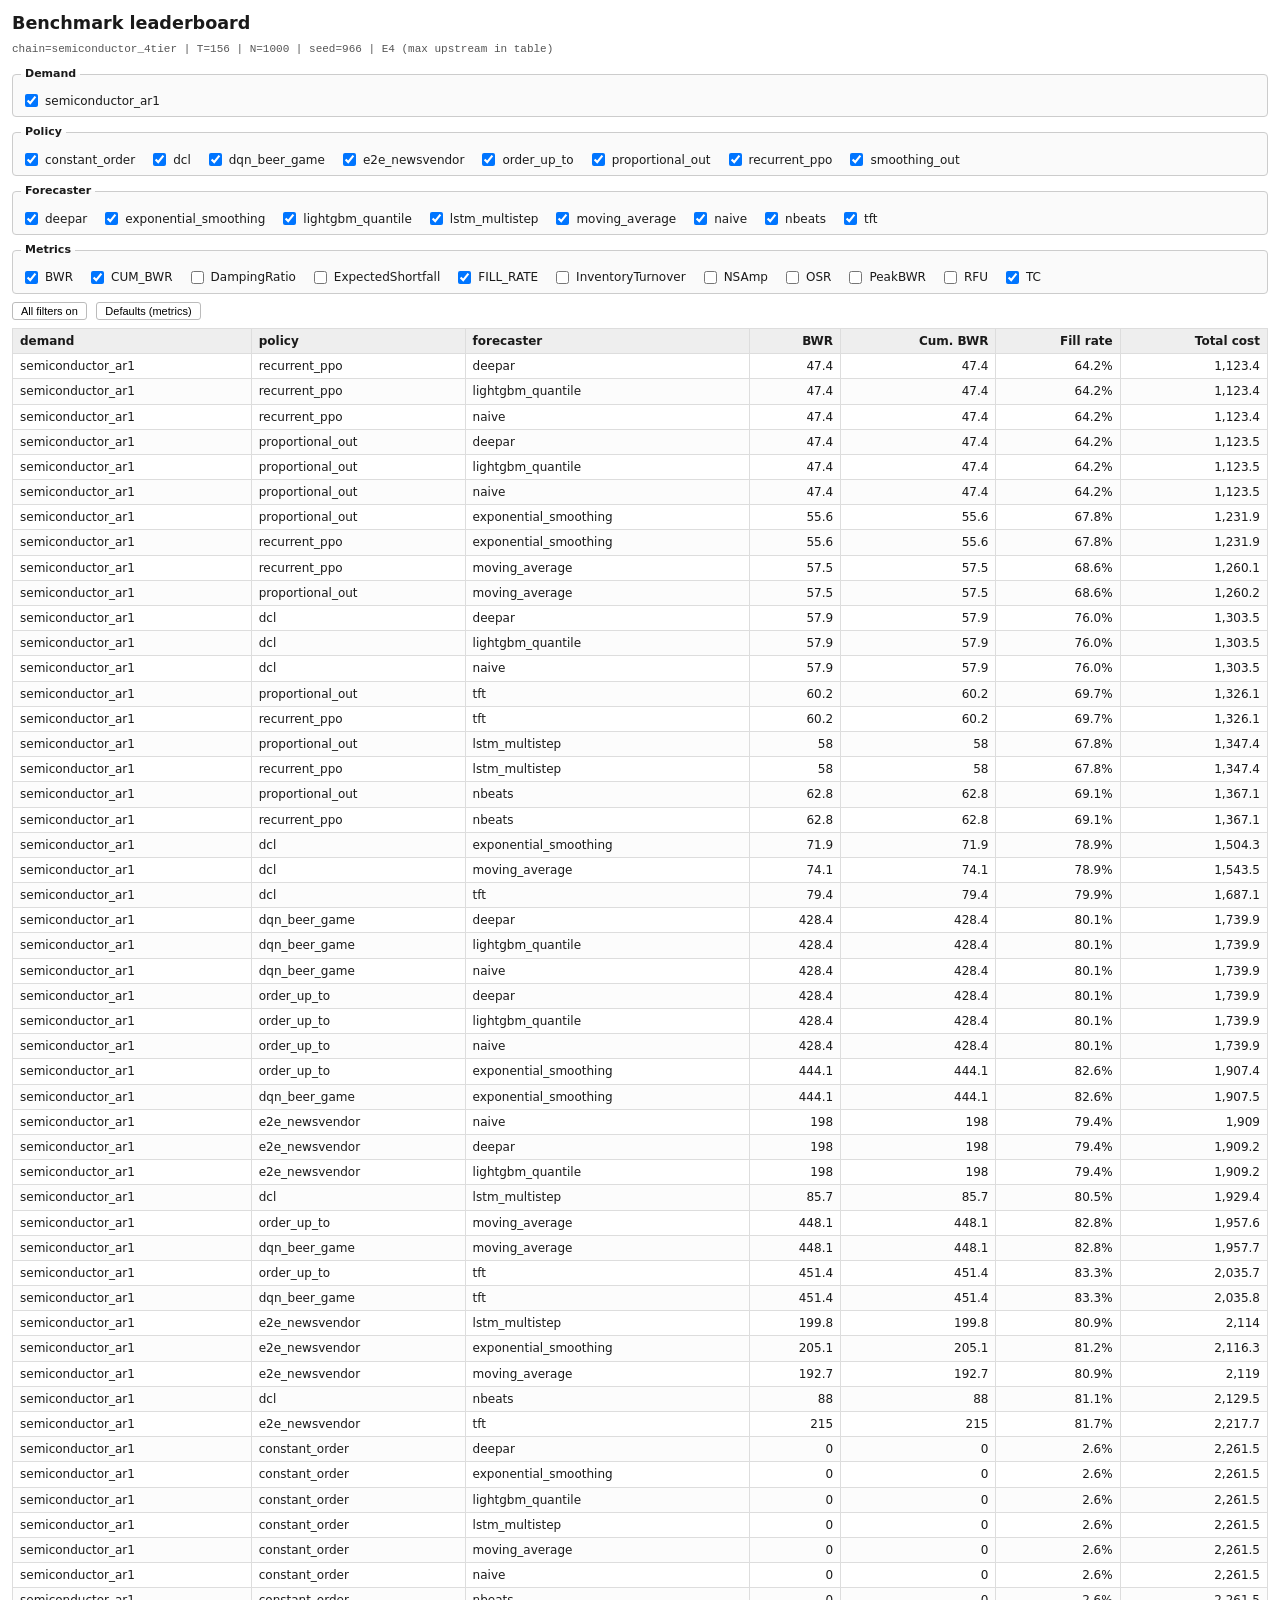
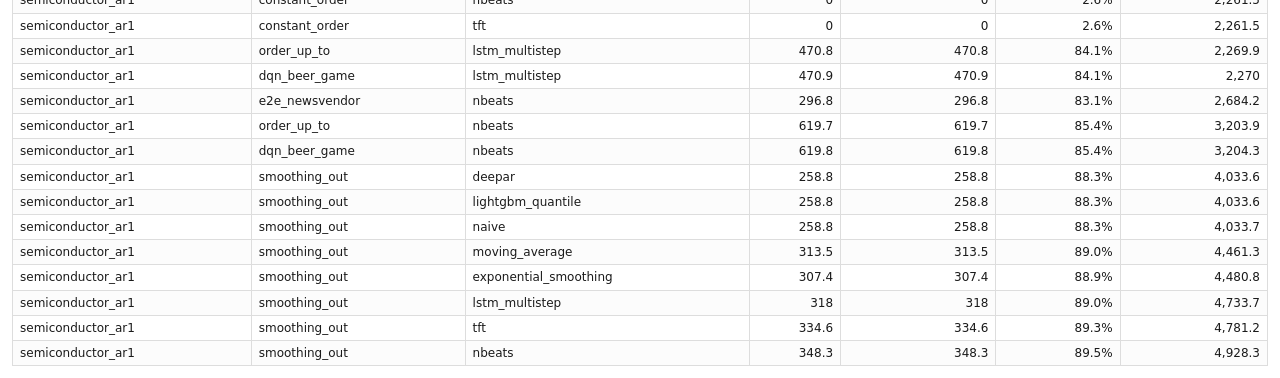
<file: leaderboard.html>
<!DOCTYPE html>
<html lang="en">
<head>
<meta charset="utf-8"/>
<meta name="viewport" content="width=device-width, initial-scale=1"/>
<title>Benchmark leaderboard</title>
<style>
body{font-family:system-ui,-apple-system,sans-serif;margin:12px;font-size:13px;color:#1a1a1a;line-height:1.35}
h1{font-size:1.1rem;margin:0 0 6px;font-weight:600}
.proto{font-family:ui-monospace,monospace;font-size:11px;color:#555;margin-bottom:10px}
fieldset{border:1px solid #ccc;border-radius:4px;margin:0 0 8px;padding:6px 8px;background:#fafafa}
legend{font-size:11px;font-weight:600;padding:0 4px}
.chkrow{display:flex;flex-wrap:wrap;gap:6px 14px;align-items:center;margin-top:4px}
.chkrow label{font-size:12px;white-space:nowrap;cursor:pointer;display:inline-flex;gap:4px;align-items:center}
table{border-collapse:collapse;width:100%;margin-top:8px;font-size:12px}
th,td{border:1px solid #ddd;padding:4px 7px}
th{background:#eee;text-align:left;cursor:pointer;user-select:none;font-weight:600}
td.num{text-align:right;font-variant-numeric:tabular-nums}
th.num,td.num{text-align:right}
tr:nth-child(even) td{background:#fcfcfc}
.hidden{display:none}
.toolbar{margin:6px 0;font-size:11px}
.toolbar button{font-size:11px;margin-right:6px;padding:2px 8px;cursor:pointer;border:1px solid #bbb;border-radius:3px;background:#fff}
</style>
</head>
<body>
<h1>Benchmark leaderboard</h1>
<div class="proto" id="proto"></div>

<fieldset><legend>Demand</legend><div class="chkrow" id="demands"></div></fieldset>
<fieldset><legend>Policy</legend><div class="chkrow" id="policies"></div></fieldset>
<fieldset><legend>Forecaster</legend><div class="chkrow" id="forecasters"></div></fieldset>
<fieldset><legend>Metrics</legend><div class="chkrow" id="metrics"></div></fieldset>

<div class="toolbar">
<button type="button" id="btn-all">All filters on</button>
<button type="button" id="btn-def">Defaults (metrics)</button>
</div>

<table id="tbl">
<thead><tr id="headrow"></tr></thead>
<tbody id="body"></tbody>
</table>

<script id="lb-data" type="application/json">{"rows":[{"demand":"semiconductor_ar1","policy":"constant_order","forecaster":"deepar","BWR":0.0,"CUM_BWR":0.0,"DampingRatio":null,"ExpectedShortfall":49.506578947368425,"FILL_RATE":0.02564102564102565,"InventoryTurnover":1396.4298279335476,"NSAmp":17.417073465105247,"OSR":0.0,"PeakBWR":0.0,"RFU":0.0,"TC":2261.5295318444732},{"demand":"semiconductor_ar1","policy":"constant_order","forecaster":"exponential_smoothing","BWR":0.0,"CUM_BWR":0.0,"DampingRatio":null,"ExpectedShortfall":49.506578947368425,"FILL_RATE":0.02564102564102565,"InventoryTurnover":1396.4298279335476,"NSAmp":17.417073465105247,"OSR":0.0,"PeakBWR":0.0,"RFU":0.0,"TC":2261.5295318444732},{"demand":"semiconductor_ar1","policy":"constant_order","forecaster":"lightgbm_quantile","BWR":0.0,"CUM_BWR":0.0,"DampingRatio":null,"ExpectedShortfall":49.506578947368425,"FILL_RATE":0.02564102564102565,"InventoryTurnover":1396.4298279335476,"NSAmp":17.417073465105247,"OSR":0.0,"PeakBWR":0.0,"RFU":0.0,"TC":2261.5295318444732},{"demand":"semiconductor_ar1","policy":"constant_order","forecaster":"lstm_multistep","BWR":0.0,"CUM_BWR":0.0,"DampingRatio":null,"ExpectedShortfall":49.506578947368425,"FILL_RATE":0.02564102564102565,"InventoryTurnover":1396.4298279335476,"NSAmp":17.417073465105247,"OSR":0.0,"PeakBWR":0.0,"RFU":0.0,"TC":2261.5295318444732},{"demand":"semiconductor_ar1","policy":"constant_order","forecaster":"moving_average","BWR":0.0,"CUM_BWR":0.0,"DampingRatio":null,"ExpectedShortfall":49.506578947368425,"FILL_RATE":0.02564102564102565,"InventoryTurnover":1396.4298279335476,"NSAmp":17.417073465105247,"OSR":0.0,"PeakBWR":0.0,"RFU":0.0,"TC":2261.5295318444732},{"demand":"semiconductor_ar1","policy":"constant_order","forecaster":"naive","BWR":0.0,"CUM_BWR":0.0,"DampingRatio":null,"ExpectedShortfall":49.506578947368425,"FILL_RATE":0.02564102564102565,"InventoryTurnover":1396.4298279335476,"NSAmp":17.417073465105247,"OSR":0.0,"PeakBWR":0.0,"RFU":0.0,"TC":2261.5295318444732},{"demand":"semiconductor_ar1","policy":"constant_order","forecaster":"nbeats","BWR":0.0,"CUM_BWR":0.0,"DampingRatio":null,"ExpectedShortfall":49.506578947368425,"FILL_RATE":0.02564102564102565,"InventoryTurnover":1396.4298279335476,"NSAmp":17.417073465105247,"OSR":0.0,"PeakBWR":0.0,"RFU":0.0,"TC":2261.5295318444732},{"demand":"semiconductor_ar1","policy":"constant_order","forecaster":"tft","BWR":0.0,"CUM_BWR":0.0,"DampingRatio":null,"ExpectedShortfall":49.506578947368425,"FILL_RATE":0.02564102564102565,"InventoryTurnover":1396.4298279335476,"NSAmp":17.417073465105247,"OSR":0.0,"PeakBWR":0.0,"RFU":0.0,"TC":2261.5295318444732},{"demand":"semiconductor_ar1","policy":"dcl","forecaster":"deepar","BWR":57.88367329343759,"CUM_BWR":57.88367329343759,"DampingRatio":null,"ExpectedShortfall":57.76204594934059,"FILL_RATE":0.7600576923076923,"InventoryTurnover":8.800821445680052,"NSAmp":1093.2480405089673,"OSR":17.276281583728377,"PeakBWR":718.5121279007961,"RFU":39.31666031686685,"TC":1303.4753727787115},{"demand":"semiconductor_ar1","policy":"dcl","forecaster":"exponential_smoothing","BWR":71.91229521971178,"CUM_BWR":71.91229521971178,"DampingRatio":null,"ExpectedShortfall":65.31359987746372,"FILL_RATE":0.7886923076923076,"InventoryTurnover":6.727471242866396,"NSAmp":1469.7571249117238,"OSR":23.16469876954894,"PeakBWR":803.432666366005,"RFU":47.15474918890786,"TC":1504.3029640780398},{"demand":"semiconductor_ar1","policy":"dcl","forecaster":"lightgbm_quantile","BWR":57.88367329343759,"CUM_BWR":57.88367329343759,"DampingRatio":null,"ExpectedShortfall":57.76204594934059,"FILL_RATE":0.7600576923076923,"InventoryTurnover":8.800821445680052,"NSAmp":1093.2480405089673,"OSR":17.276281583728377,"PeakBWR":718.5121279007961,"RFU":39.31666031686685,"TC":1303.4753727787115},{"demand":"semiconductor_ar1","policy":"dcl","forecaster":"lstm_multistep","BWR":85.67360791594032,"CUM_BWR":85.67360791594032,"DampingRatio":null,"ExpectedShortfall":76.85312649718361,"FILL_RATE":0.8054294871794873,"InventoryTurnover":4.7704180106766705,"NSAmp":2617.46883801426,"OSR":31.092031485694555,"PeakBWR":953.2223439360372,"RFU":55.11001681348983,"TC":1929.426763996134},{"demand":"semiconductor_ar1","policy":"dcl","forecaster":"moving_average","BWR":74.12233088352015,"CUM_BWR":74.12233088352015,"DampingRatio":null,"ExpectedShortfall":67.67262054333426,"FILL_RATE":0.7888846153846155,"InventoryTurnover":6.612738736489633,"NSAmp":1534.4058796505835,"OSR":22.87850316973815,"PeakBWR":821.2423576183133,"RFU":47.72869417130267,"TC":1543.5306546780118},{"demand":"semiconductor_ar1","policy":"dcl","forecaster":"naive","BWR":57.88367329343759,"CUM_BWR":57.88367329343759,"DampingRatio":null,"ExpectedShortfall":57.76204594934059,"FILL_RATE":0.7600576923076923,"InventoryTurnover":8.800821445680052,"NSAmp":1093.2480405089673,"OSR":17.276281583728377,"PeakBWR":718.5121279007961,"RFU":39.31666031686685,"TC":1303.4753727787115},{"demand":"semiconductor_ar1","policy":"dcl","forecaster":"nbeats","BWR":87.95586528065068,"CUM_BWR":87.95586528065068,"DampingRatio":null,"ExpectedShortfall":91.35564336520194,"FILL_RATE":0.8111025641025642,"InventoryTurnover":4.387103976279381,"NSAmp":3300.73595430997,"OSR":25.76122638957566,"PeakBWR":1076.710820231989,"RFU":55.00629070404737,"TC":2129.5258053879684},{"demand":"semiconductor_ar1","policy":"dcl","forecaster":"tft","BWR":79.37787128649815,"CUM_BWR":79.37787128649815,"DampingRatio":null,"ExpectedShortfall":71.43771252528059,"FILL_RATE":0.79875,"InventoryTurnover":5.735407801008734,"NSAmp":1932.5430948035423,"OSR":24.742420148647124,"PeakBWR":898.5935013231225,"RFU":50.76588960490612,"TC":1687.0959289810662},{"demand":"semiconductor_ar1","policy":"dqn_beer_game","forecaster":"deepar","BWR":428.4204733486095,"CUM_BWR":428.4204733486095,"DampingRatio":null,"ExpectedShortfall":62.67281018077882,"FILL_RATE":0.8010641025641025,"InventoryTurnover":4.874791746457263,"NSAmp":3199.8131388399993,"OSR":759.7483324134333,"PeakBWR":12706.171360084292,"RFU":428.8910334006587,"TC":1739.9145133277157},{"demand":"semiconductor_ar1","policy":"dqn_beer_game","forecaster":"exponential_smoothing","BWR":444.13414725428845,"CUM_BWR":444.13414725428845,"DampingRatio":null,"ExpectedShortfall":71.12190409849195,"FILL_RATE":0.8260512820512821,"InventoryTurnover":4.260400136557293,"NSAmp":3190.2632965698604,"OSR":766.7322993340377,"PeakBWR":12705.841931064524,"RFU":437.8025645580229,"TC":1907.47950748483},{"demand":"semiconductor_ar1","policy":"dqn_beer_game","forecaster":"lightgbm_quantile","BWR":428.4204733486095,"CUM_BWR":428.4204733486095,"DampingRatio":null,"ExpectedShortfall":62.67281018077882,"FILL_RATE":0.8010641025641025,"InventoryTurnover":4.874791746457263,"NSAmp":3199.8131388399993,"OSR":759.7483324134333,"PeakBWR":12706.171360084292,"RFU":428.8910334006587,"TC":1739.9145133277157},{"demand":"semiconductor_ar1","policy":"dqn_beer_game","forecaster":"lstm_multistep","BWR":470.85156636626897,"CUM_BWR":470.85156636626897,"DampingRatio":null,"ExpectedShortfall":83.95127674894142,"FILL_RATE":0.8414615384615385,"InventoryTurnover":3.487617489692487,"NSAmp":3704.0084894983866,"OSR":788.8728780943068,"PeakBWR":12707.032952600575,"RFU":450.8287388584757,"TC":2269.976175141233},{"demand":"semiconductor_ar1","policy":"dqn_beer_game","forecaster":"moving_average","BWR":448.11493848930763,"CUM_BWR":448.11493848930763,"DampingRatio":null,"ExpectedShortfall":73.38318382874897,"FILL_RATE":0.827647435897436,"InventoryTurnover":4.148877424382541,"NSAmp":3258.738068524143,"OSR":767.2078004833255,"PeakBWR":12705.853149875133,"RFU":438.9790270204994,"TC":1957.6522302325247},{"demand":"semiconductor_ar1","policy":"dqn_beer_game","forecaster":"naive","BWR":428.4204733486095,"CUM_BWR":428.4204733486095,"DampingRatio":null,"ExpectedShortfall":62.67281018077882,"FILL_RATE":0.8010641025641025,"InventoryTurnover":4.874791746457263,"NSAmp":3199.8131388399993,"OSR":759.7483324134333,"PeakBWR":12706.171360084292,"RFU":428.8910334006587,"TC":1739.9145133277157},{"demand":"semiconductor_ar1","policy":"dqn_beer_game","forecaster":"nbeats","BWR":619.81359025924,"CUM_BWR":619.81359025924,"DampingRatio":null,"ExpectedShortfall":118.56305030790335,"FILL_RATE":0.8544102564102564,"InventoryTurnover":3.0896037509413374,"NSAmp":9619.466951731874,"OSR":1003.4006081908615,"PeakBWR":17982.943274834557,"RFU":528.9278852412194,"TC":3204.345334641935},{"demand":"semiconductor_ar1","policy":"dqn_beer_game","forecaster":"tft","BWR":451.39847904941394,"CUM_BWR":451.39847904941394,"DampingRatio":null,"ExpectedShortfall":77.99505967863213,"FILL_RATE":0.833173076923077,"InventoryTurnover":3.993190401515766,"NSAmp":3365.655997470535,"OSR":767.6322644781503,"PeakBWR":12741.296777704258,"RFU":442.5219688669217,"TC":2035.8159555209286},{"demand":"semiconductor_ar1","policy":"e2e_newsvendor","forecaster":"deepar","BWR":198.04513062826834,"CUM_BWR":198.04513062826834,"DampingRatio":null,"ExpectedShortfall":89.61235586490437,"FILL_RATE":0.7941794871794872,"InventoryTurnover":5.533283807409545,"NSAmp":2875.141681449072,"OSR":199.88094977138832,"PeakBWR":5310.967961397016,"RFU":182.67731235583884,"TC":1909.1948604807812},{"demand":"semiconductor_ar1","policy":"e2e_newsvendor","forecaster":"exponential_smoothing","BWR":205.12760696774413,"CUM_BWR":205.12760696774413,"DampingRatio":null,"ExpectedShortfall":102.72767654086844,"FILL_RATE":0.8121602564102564,"InventoryTurnover":4.8274402799459715,"NSAmp":3107.6397045194785,"OSR":193.32945757419125,"PeakBWR":5076.088717148861,"RFU":182.38643083662086,"TC":2116.261121144959},{"demand":"semiconductor_ar1","policy":"e2e_newsvendor","forecaster":"lightgbm_quantile","BWR":198.04513062826834,"CUM_BWR":198.04513062826834,"DampingRatio":null,"ExpectedShortfall":89.61235586490437,"FILL_RATE":0.7941794871794872,"InventoryTurnover":5.533283807409545,"NSAmp":2875.141681449072,"OSR":199.88094977138832,"PeakBWR":5310.967961397016,"RFU":182.67731235583884,"TC":1909.1948604807812},{"demand":"semiconductor_ar1","policy":"e2e_newsvendor","forecaster":"lstm_multistep","BWR":199.79969787777898,"CUM_BWR":199.79969787777898,"DampingRatio":null,"ExpectedShortfall":100.37979585643141,"FILL_RATE":0.8086794871794873,"InventoryTurnover":4.7811610745022355,"NSAmp":2972.616409457693,"OSR":188.50375602841353,"PeakBWR":4907.09238501418,"RFU":177.43517154964334,"TC":2113.9895333344984},{"demand":"semiconductor_ar1","policy":"e2e_newsvendor","forecaster":"moving_average","BWR":192.74144043085133,"CUM_BWR":192.74144043085133,"DampingRatio":null,"ExpectedShortfall":103.35791395690167,"FILL_RATE":0.8085384615384615,"InventoryTurnover":4.888303102726398,"NSAmp":2897.701632727488,"OSR":179.06296317566185,"PeakBWR":4616.271695026328,"RFU":169.21103998047712,"TC":2118.9953544867785},{"demand":"semiconductor_ar1","policy":"e2e_newsvendor","forecaster":"naive","BWR":198.014154040631,"CUM_BWR":198.014154040631,"DampingRatio":null,"ExpectedShortfall":89.60059145273057,"FILL_RATE":0.7941538461538462,"InventoryTurnover":5.534156967714897,"NSAmp":2874.4696069895144,"OSR":199.8508795234374,"PeakBWR":5309.502442258388,"RFU":182.64822025458594,"TC":1909.029041110227},{"demand":"semiconductor_ar1","policy":"e2e_newsvendor","forecaster":"nbeats","BWR":296.7540924223266,"CUM_BWR":296.7540924223266,"DampingRatio":null,"ExpectedShortfall":119.46884414683201,"FILL_RATE":0.8312051282051282,"InventoryTurnover":3.536852981405298,"NSAmp":5999.11642639746,"OSR":258.20850173639474,"PeakBWR":7736.503399260871,"RFU":257.2309374338033,"TC":2684.2312704016367},{"demand":"semiconductor_ar1","policy":"e2e_newsvendor","forecaster":"tft","BWR":215.04415396040926,"CUM_BWR":215.04415396040926,"DampingRatio":null,"ExpectedShortfall":106.88540895904694,"FILL_RATE":0.8171794871794873,"InventoryTurnover":4.52127414420056,"NSAmp":3397.445072734149,"OSR":198.3862024341211,"PeakBWR":5266.990046233763,"RFU":189.31808969502717,"TC":2217.6901492556754},{"demand":"semiconductor_ar1","policy":"order_up_to","forecaster":"deepar","BWR":428.39475787904314,"CUM_BWR":428.39475787904314,"DampingRatio":null,"ExpectedShortfall":62.670387451593676,"FILL_RATE":0.801051282051282,"InventoryTurnover":4.875085311641413,"NSAmp":3199.5515794279554,"OSR":759.6984780753502,"PeakBWR":12705.367307965693,"RFU":428.86493189429666,"TC":1739.8581065996416},{"demand":"semiconductor_ar1","policy":"order_up_to","forecaster":"exponential_smoothing","BWR":444.1079163627575,"CUM_BWR":444.1079163627575,"DampingRatio":null,"ExpectedShortfall":71.11754604752245,"FILL_RATE":0.8260384615384615,"InventoryTurnover":4.260642711844519,"NSAmp":3190.028079261615,"OSR":766.6819876543653,"PeakBWR":12705.037764023242,"RFU":437.7761922606401,"TC":1907.4171318867825},{"demand":"semiconductor_ar1","policy":"order_up_to","forecaster":"lightgbm_quantile","BWR":428.39475787904314,"CUM_BWR":428.39475787904314,"DampingRatio":null,"ExpectedShortfall":62.670387451593676,"FILL_RATE":0.801051282051282,"InventoryTurnover":4.875085311641413,"NSAmp":3199.5515794279554,"OSR":759.6984780753502,"PeakBWR":12705.367307965693,"RFU":428.86493189429666,"TC":1739.8581065996416},{"demand":"semiconductor_ar1","policy":"order_up_to","forecaster":"lstm_multistep","BWR":470.8217690479076,"CUM_BWR":470.8217690479076,"DampingRatio":null,"ExpectedShortfall":83.95070025381321,"FILL_RATE":0.8414551282051281,"InventoryTurnover":3.48784221009915,"NSAmp":3703.7303152414224,"OSR":788.8198718558347,"PeakBWR":12706.224554405102,"RFU":450.8007287322948,"TC":2269.8754619032843},{"demand":"semiconductor_ar1","policy":"order_up_to","forecaster":"moving_average","BWR":448.0879666192282,"CUM_BWR":448.0879666192282,"DampingRatio":null,"ExpectedShortfall":73.384944403063,"FILL_RATE":0.827647435897436,"InventoryTurnover":4.149129299350912,"NSAmp":3258.501027504337,"OSR":767.1571716114848,"PeakBWR":12705.049052776796,"RFU":438.9522330862276,"TC":1957.5837313522031},{"demand":"semiconductor_ar1","policy":"order_up_to","forecaster":"naive","BWR":428.39475787904314,"CUM_BWR":428.39475787904314,"DampingRatio":null,"ExpectedShortfall":62.670387451593676,"FILL_RATE":0.801051282051282,"InventoryTurnover":4.875085311641413,"NSAmp":3199.5515794279554,"OSR":759.6984780753502,"PeakBWR":12705.367307965693,"RFU":428.86493189429666,"TC":1739.8581065996416},{"demand":"semiconductor_ar1","policy":"order_up_to","forecaster":"nbeats","BWR":619.6987317623048,"CUM_BWR":619.6987317623048,"DampingRatio":null,"ExpectedShortfall":118.52908484497586,"FILL_RATE":0.8543910256410256,"InventoryTurnover":3.0899521014954754,"NSAmp":9616.814484251823,"OSR":1003.2131363734171,"PeakBWR":17979.216436446757,"RFU":528.8532939649468,"TC":3203.853032033395},{"demand":"semiconductor_ar1","policy":"order_up_to","forecaster":"tft","BWR":451.37130097213213,"CUM_BWR":451.37130097213213,"DampingRatio":null,"ExpectedShortfall":77.99177146265757,"FILL_RATE":0.8331666666666666,"InventoryTurnover":3.993423884075838,"NSAmp":3365.3753881415987,"OSR":767.582405422475,"PeakBWR":12740.46573381802,"RFU":442.4951212872044,"TC":2035.7401281816678},{"demand":"semiconductor_ar1","policy":"proportional_out","forecaster":"deepar","BWR":47.366859746503785,"CUM_BWR":47.366859746503785,"DampingRatio":null,"ExpectedShortfall":44.853493774058705,"FILL_RATE":0.6416794871794872,"InventoryTurnover":15.492870131051228,"NSAmp":669.3955830710129,"OSR":32.86445633816774,"PeakBWR":835.3516763112674,"RFU":35.77324300618691,"TC":1123.4647959548113},{"demand":"semiconductor_ar1","policy":"proportional_out","forecaster":"exponential_smoothing","BWR":55.59925195843482,"CUM_BWR":55.59925195843482,"DampingRatio":null,"ExpectedShortfall":49.8068204211034,"FILL_RATE":0.6778397435897436,"InventoryTurnover":11.977318035871512,"NSAmp":885.127765471183,"OSR":34.34624414774213,"PeakBWR":878.4070146474592,"RFU":39.43183303635279,"TC":1231.8795085035151},{"demand":"semiconductor_ar1","policy":"proportional_out","forecaster":"lightgbm_quantile","BWR":47.366859746503785,"CUM_BWR":47.366859746503785,"DampingRatio":null,"ExpectedShortfall":44.853493774058705,"FILL_RATE":0.6416794871794872,"InventoryTurnover":15.492870131051228,"NSAmp":669.3955830710129,"OSR":32.86445633816774,"PeakBWR":835.3516763112674,"RFU":35.77324300618691,"TC":1123.4647959548113},{"demand":"semiconductor_ar1","policy":"proportional_out","forecaster":"lstm_multistep","BWR":58.03984471551374,"CUM_BWR":58.03984471551374,"DampingRatio":null,"ExpectedShortfall":52.56420832774708,"FILL_RATE":0.6776410256410257,"InventoryTurnover":10.579893682082325,"NSAmp":1122.0366729469245,"OSR":34.4914476744034,"PeakBWR":909.9606270368675,"RFU":39.768625840457,"TC":1347.4425910233192},{"demand":"semiconductor_ar1","policy":"proportional_out","forecaster":"moving_average","BWR":57.515760201433224,"CUM_BWR":57.515760201433224,"DampingRatio":null,"ExpectedShortfall":51.73884530974557,"FILL_RATE":0.6861217948717949,"InventoryTurnover":11.522788825124255,"NSAmp":930.1845531595281,"OSR":34.54646802367072,"PeakBWR":880.2029468448786,"RFU":39.93460011188228,"TC":1260.1555548038743},{"demand":"semiconductor_ar1","policy":"proportional_out","forecaster":"naive","BWR":47.366859746503785,"CUM_BWR":47.366859746503785,"DampingRatio":null,"ExpectedShortfall":44.853493774058705,"FILL_RATE":0.6416794871794872,"InventoryTurnover":15.492870131051228,"NSAmp":669.3955830710129,"OSR":32.86445633816774,"PeakBWR":835.3516763112674,"RFU":35.77324300618691,"TC":1123.4647959548113},{"demand":"semiconductor_ar1","policy":"proportional_out","forecaster":"nbeats","BWR":62.78262237857893,"CUM_BWR":62.78262237857893,"DampingRatio":null,"ExpectedShortfall":52.59965506048982,"FILL_RATE":0.6906987179487181,"InventoryTurnover":9.60568863282528,"NSAmp":1210.9947894413688,"OSR":35.95709585808265,"PeakBWR":952.2191735612212,"RFU":42.79976489704383,"TC":1367.0795026393253},{"demand":"semiconductor_ar1","policy":"proportional_out","forecaster":"tft","BWR":60.22439609905376,"CUM_BWR":60.22439609905376,"DampingRatio":null,"ExpectedShortfall":53.325184578284535,"FILL_RATE":0.6965064102564101,"InventoryTurnover":10.301435545704084,"NSAmp":1117.5102543869862,"OSR":35.1214517900316,"PeakBWR":910.6129991169776,"RFU":41.14281318517559,"TC":1326.0681063857685},{"demand":"semiconductor_ar1","policy":"recurrent_ppo","forecaster":"deepar","BWR":47.368031489829356,"CUM_BWR":47.368031489829356,"DampingRatio":null,"ExpectedShortfall":44.85548072296231,"FILL_RATE":0.6417051282051282,"InventoryTurnover":15.492469338698735,"NSAmp":669.3934247513428,"OSR":32.86649402798736,"PeakBWR":835.38414315906,"RFU":35.774804806526824,"TC":1123.4430997180098},{"demand":"semiconductor_ar1","policy":"recurrent_ppo","forecaster":"exponential_smoothing","BWR":55.600498551911286,"CUM_BWR":55.600498551911286,"DampingRatio":null,"ExpectedShortfall":49.80792547112677,"FILL_RATE":0.6778589743589744,"InventoryTurnover":11.97702382390847,"NSAmp":885.1232770041988,"OSR":34.34832027093286,"PeakBWR":878.43843942363,"RFU":39.43342594461747,"TC":1231.8574097080389},{"demand":"semiconductor_ar1","policy":"recurrent_ppo","forecaster":"lightgbm_quantile","BWR":47.368031489829356,"CUM_BWR":47.368031489829356,"DampingRatio":null,"ExpectedShortfall":44.85548072296231,"FILL_RATE":0.6417051282051282,"InventoryTurnover":15.492469338698735,"NSAmp":669.3934247513428,"OSR":32.86649402798736,"PeakBWR":835.38414315906,"RFU":35.774804806526824,"TC":1123.4430997180098},{"demand":"semiconductor_ar1","policy":"recurrent_ppo","forecaster":"lstm_multistep","BWR":58.04150928648552,"CUM_BWR":58.04150928648552,"DampingRatio":null,"ExpectedShortfall":52.56129468561823,"FILL_RATE":0.6776346153846153,"InventoryTurnover":10.579562450569451,"NSAmp":1122.0514785851203,"OSR":34.493591110401425,"PeakBWR":909.9978984855546,"RFU":39.77037874162488,"TC":1347.4292559694438},{"demand":"semiconductor_ar1","policy":"recurrent_ppo","forecaster":"moving_average","BWR":57.51726135266471,"CUM_BWR":57.51726135266471,"DampingRatio":null,"ExpectedShortfall":51.73647052704783,"FILL_RATE":0.6861217948717949,"InventoryTurnover":11.522458746558964,"NSAmp":930.1860607969297,"OSR":34.548607103352914,"PeakBWR":880.2351950699668,"RFU":39.93632618186733,"TC":1260.1353373505679},{"demand":"semiconductor_ar1","policy":"recurrent_ppo","forecaster":"naive","BWR":47.368031489829356,"CUM_BWR":47.368031489829356,"DampingRatio":null,"ExpectedShortfall":44.85548072296231,"FILL_RATE":0.6417051282051282,"InventoryTurnover":15.492469338698735,"NSAmp":669.3934247513428,"OSR":32.86649402798736,"PeakBWR":835.38414315906,"RFU":35.774804806526824,"TC":1123.4430997180098},{"demand":"semiconductor_ar1","policy":"recurrent_ppo","forecaster":"nbeats","BWR":62.78411441632218,"CUM_BWR":62.78411441632218,"DampingRatio":null,"ExpectedShortfall":52.597333207783485,"FILL_RATE":0.6906987179487181,"InventoryTurnover":9.605377483441892,"NSAmp":1211.0115273821484,"OSR":35.95925076015883,"PeakBWR":952.2552625208975,"RFU":42.80137491165521,"TC":1367.0660871270265},{"demand":"semiconductor_ar1","policy":"recurrent_ppo","forecaster":"tft","BWR":60.225871616526454,"CUM_BWR":60.225871616526454,"DampingRatio":null,"ExpectedShortfall":53.32485113177686,"FILL_RATE":0.6965192307692307,"InventoryTurnover":10.301105518525791,"NSAmp":1117.5223085243815,"OSR":35.12357745902441,"PeakBWR":910.6463107995625,"RFU":41.14444141357337,"TC":1326.054212203923},{"demand":"semiconductor_ar1","policy":"smoothing_out","forecaster":"deepar","BWR":258.81518426269645,"CUM_BWR":258.81518426269645,"DampingRatio":-0.8803511995975789,"ExpectedShortfall":82.06417153396566,"FILL_RATE":0.88275,"InventoryTurnover":1.6849048254863606,"NSAmp":13108.195798010873,"OSR":65.37612780234804,"PeakBWR":5224.97858990314,"RFU":213.50104709115712,"TC":4033.6213623613926},{"demand":"semiconductor_ar1","policy":"smoothing_out","forecaster":"exponential_smoothing","BWR":307.36626182934407,"CUM_BWR":307.36626182934407,"DampingRatio":-0.8796491342533528,"ExpectedShortfall":95.31802537980651,"FILL_RATE":0.8894615384615384,"InventoryTurnover":1.4966197702653503,"NSAmp":14066.415384858074,"OSR":78.36876868106853,"PeakBWR":6002.480640882142,"RFU":254.14612342778887,"TC":4480.811288842896},{"demand":"semiconductor_ar1","policy":"smoothing_out","forecaster":"lightgbm_quantile","BWR":258.81518426269645,"CUM_BWR":258.81518426269645,"DampingRatio":-0.8803511995975789,"ExpectedShortfall":82.06417153396566,"FILL_RATE":0.88275,"InventoryTurnover":1.6849048254863606,"NSAmp":13108.195798010873,"OSR":65.37612780234804,"PeakBWR":5224.97858990314,"RFU":213.50104709115712,"TC":4033.6213623613926},{"demand":"semiconductor_ar1","policy":"smoothing_out","forecaster":"lstm_multistep","BWR":317.99054068209733,"CUM_BWR":317.99054068209733,"DampingRatio":-0.8801258823599822,"ExpectedShortfall":93.76551519192974,"FILL_RATE":0.8898717948717948,"InventoryTurnover":1.4110482741243635,"NSAmp":15683.634204443844,"OSR":81.03952845788494,"PeakBWR":6356.334643856201,"RFU":262.6719542965267,"TC":4733.711412643559},{"demand":"semiconductor_ar1","policy":"smoothing_out","forecaster":"moving_average","BWR":313.49235357605096,"CUM_BWR":313.49235357605096,"DampingRatio":-0.8795737096594914,"ExpectedShortfall":97.88077599048522,"FILL_RATE":0.8896474358974358,"InventoryTurnover":1.5052387839530728,"NSAmp":13694.052367348364,"OSR":80.31483290680792,"PeakBWR":5985.162133767364,"RFU":258.12643149368387,"TC":4461.337484247917},{"demand":"semiconductor_ar1","policy":"smoothing_out","forecaster":"naive","BWR":258.81660395410665,"CUM_BWR":258.81660395410665,"DampingRatio":-0.8803574849604663,"ExpectedShortfall":82.06247871735411,"FILL_RATE":0.8827564102564103,"InventoryTurnover":1.6848556276539088,"NSAmp":13108.913986127041,"OSR":65.37346778219934,"PeakBWR":5225.099447266275,"RFU":213.49557165395498,"TC":4033.679970825076},{"demand":"semiconductor_ar1","policy":"smoothing_out","forecaster":"nbeats","BWR":348.25794946825954,"CUM_BWR":348.25794946825954,"DampingRatio":-0.8803855497200049,"ExpectedShortfall":108.45293422020765,"FILL_RATE":0.8949807692307693,"InventoryTurnover":1.3936945277806623,"NSAmp":16462.299148603503,"OSR":87.7171711848077,"PeakBWR":6904.579779665801,"RFU":286.20539652095135,"TC":4928.330309377796},{"demand":"semiconductor_ar1","policy":"smoothing_out","forecaster":"tft","BWR":334.6117914372334,"CUM_BWR":334.6117914372334,"DampingRatio":-0.8788763278659862,"ExpectedShortfall":103.85968144955397,"FILL_RATE":0.8928653846153847,"InventoryTurnover":1.4303752481996552,"NSAmp":15431.672924477809,"OSR":86.03913464357422,"PeakBWR":6485.351535420012,"RFU":276.09518856495504,"TC":4781.177882319942}],"dims":{"demands":["semiconductor_ar1"],"policies":["constant_order","dcl","dqn_beer_game","e2e_newsvendor","order_up_to","proportional_out","recurrent_ppo","smoothing_out"],"forecasters":["deepar","exponential_smoothing","lightgbm_quantile","lstm_multistep","moving_average","naive","nbeats","tft"]},"metrics":["BWR","CUM_BWR","DampingRatio","ExpectedShortfall","FILL_RATE","InventoryTurnover","NSAmp","OSR","PeakBWR","RFU","TC"],"labels":{"BWR":"BWR","CUM_BWR":"Cum. BWR","DampingRatio":"Damping","ExpectedShortfall":"Exp. shortfall","FILL_RATE":"Fill rate","InventoryTurnover":"Inv. turnover","NSAmp":"NS amp.","OSR":"OSR","PeakBWR":"Peak BWR","RFU":"RFU","TC":"Total cost"},"defaults":{"demands":["semiconductor_ar1"],"policies":["constant_order","dcl","dqn_beer_game","e2e_newsvendor","order_up_to","proportional_out","recurrent_ppo","smoothing_out"],"forecasters":["deepar","exponential_smoothing","lightgbm_quantile","lstm_multistep","moving_average","naive","nbeats","tft"],"metrics":["BWR","CUM_BWR","FILL_RATE","TC"]},"protocol":{"chain":"semiconductor_4tier","T":156,"N":1000,"seed":966,"echelon":"E4 (max upstream in table)"}}</script>
<script>
(function () {
  const DATA = JSON.parse(document.getElementById("lb-data").textContent);
  const proto = document.getElementById("proto");
  const p = DATA.protocol;
  proto.textContent = "chain=" + p.chain + " | T=" + p.T + " | N=" + p.N + " | seed=" + p.seed + " | " + p.echelon;

  const state = { d: {}, p: {}, f: {}, m: {} };
  let sortKey = "TC";
  let sortAsc = true;

  function mkGroup(containerId, items, key, defList) {
    const el = document.getElementById(containerId);
    const defSet = new Set(defList && defList.length ? defList : items);
    items.forEach(function (name) {
      const id = key + "_" + name.replace(/[^a-zA-Z0-9_]/g, "_");
      const lab = document.createElement("label");
      const inp = document.createElement("input");
      inp.type = "checkbox";
      inp.id = id;
      inp.checked = defSet.has(name);
      inp.addEventListener("change", render);
      lab.appendChild(inp);
      lab.appendChild(document.createTextNode(name));
      el.appendChild(lab);
      state[key][name] = inp;
    });
  }

  mkGroup("demands", DATA.dims.demands, "d", DATA.defaults.demands);
  mkGroup("policies", DATA.dims.policies, "p", DATA.defaults.policies);
  mkGroup("forecasters", DATA.dims.forecasters, "f", DATA.defaults.forecasters);
  mkGroup("metrics", DATA.metrics, "m", DATA.defaults.metrics);

  function checkedList(key) {
    return Object.keys(state[key]).filter(function (k) { return state[key][k].checked; });
  }

  function fmtCell(metric, val) {
    if (val === null || val === undefined) return "—";
    if (val === "inf") return "∞";
    if (val === "-inf") return "−∞";
    if (metric === "FILL_RATE" && typeof val === "number")
      return (100 * val).toFixed(1) + "%";
    if (typeof val === "number")
      return val.toLocaleString(undefined, { maximumFractionDigits: 1 });
    return String(val);
  }

  function parseSort(metric, cellText) {
    if (metric === "demand" || metric === "policy" || metric === "forecaster")
      return cellText;
    if (cellText === "—" || cellText === "∞" || cellText === "−∞") return NaN;
    return parseFloat(String(cellText).replace(/,/g, "").replace("%", ""));
  }

  function cmpRows(a, b, key, asc) {
    let v;
    if (key === "demand" || key === "policy" || key === "forecaster") {
      v = String(a[key]).localeCompare(String(b[key]));
    } else {
      const na = parseSort(key, fmtCell(key, a[key]));
      const nb = parseSort(key, fmtCell(key, b[key]));
      v = (isNaN(na) ? (isNaN(nb) ? 0 : 1) : (isNaN(nb) ? -1 : na - nb));
    }
    return asc ? v : -v;
  }

  function render() {
    const ds = new Set(checkedList("d"));
    const ps = new Set(checkedList("p"));
    const fs = new Set(checkedList("f"));
    const ms = checkedList("m");

    const head = document.getElementById("headrow");
    head.innerHTML = "";
    const cols = ["demand", "policy", "forecaster"].concat(ms);
    cols.forEach(function (col) {
      const th = document.createElement("th");
      th.textContent = (col === "demand" || col === "policy" || col === "forecaster")
        ? col
        : (DATA.labels[col] || col);
      if (col !== "demand" && col !== "policy" && col !== "forecaster") th.className = "num";
      th.dataset.sortKey = col;
      if (col === sortKey) th.dataset.dir = sortAsc ? "asc" : "desc";
      th.addEventListener("click", function () {
        if (sortKey === col) sortAsc = !sortAsc;
        else { sortKey = col; sortAsc = true; }
        render();
      });
      head.appendChild(th);
    });

    let rows = DATA.rows.filter(function (r) {
      return ds.has(r.demand) && ps.has(r.policy) && fs.has(r.forecaster);
    });
    rows = rows.slice().sort(function (a, b) { return cmpRows(a, b, sortKey, sortAsc); });

    const body = document.getElementById("body");
    body.innerHTML = "";
    rows.forEach(function (r) {
      const tr = document.createElement("tr");
      ["demand", "policy", "forecaster"].forEach(function (c) {
        const td = document.createElement("td");
        td.textContent = r[c];
        tr.appendChild(td);
      });
      ms.forEach(function (m) {
        const td = document.createElement("td");
        td.className = "num";
        td.textContent = fmtCell(m, r[m]);
        tr.appendChild(td);
      });
      body.appendChild(tr);
    });
  }

  document.getElementById("btn-all").addEventListener("click", function () {
    ["d", "p", "f", "m"].forEach(function (k) {
      Object.keys(state[k]).forEach(function (name) { state[k][name].checked = true; });
    });
    render();
  });
  document.getElementById("btn-def").addEventListener("click", function () {
    Object.keys(state.d).forEach(function (n) {
      state.d[n].checked = DATA.defaults.demands.indexOf(n) >= 0;
    });
    Object.keys(state.p).forEach(function (n) { state.p[n].checked = true; });
    Object.keys(state.f).forEach(function (n) { state.f[n].checked = true; });
    Object.keys(state.m).forEach(function (n) {
      state.m[n].checked = DATA.defaults.metrics.indexOf(n) >= 0;
    });
    sortKey = "TC";
    sortAsc = true;
    render();
  });

  if (DATA.defaults.metrics.indexOf("TC") < 0) sortKey = "demand";
  render();
})();
</script>
</body>
</html>
</file>
